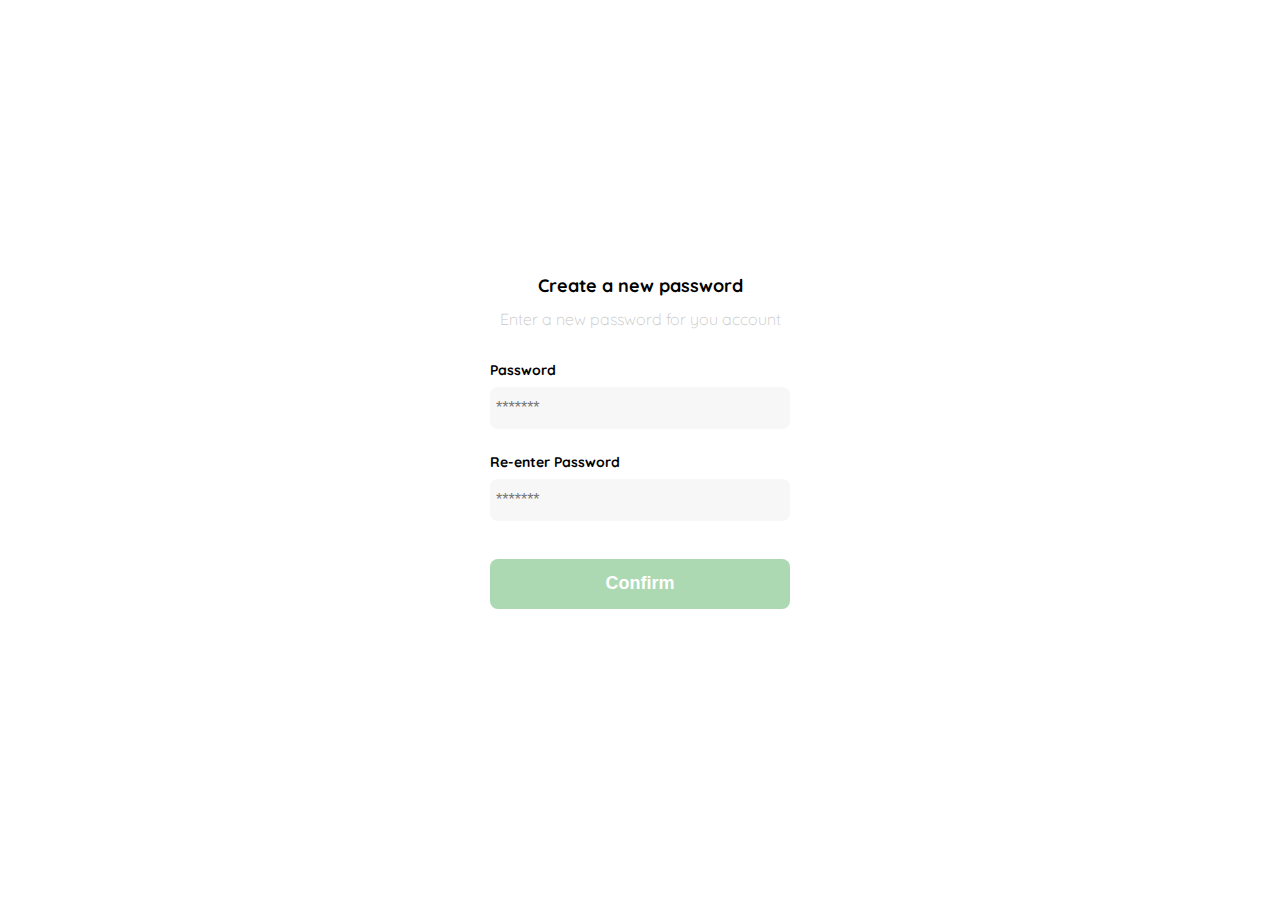
<file: clase01.html>
<!DOCTYPE html>
<html lang="en">
<head>
    <meta charset="UTF-8">
    <meta http-equiv="X-UA-Compatible" content="IE=edge">
    <meta name="viewport" content="width=device-width, initial-scale=1.0">
    <link rel="preconnect" href="https://fonts.googleapis.com">
    <link rel="preconnect" href="https://fonts.gstatic.com" crossorigin>
    <link href="https://fonts.googleapis.com/css2?family=Quicksand:wght@300;500;700&display=swap" rel="stylesheet">
    <title>Create new Password</title>
    <style>
        :root {
            --white: #ffffff;
            --black: #000000;
            --very-light-pink: #c7c7c7;
            --text-input-field: #f7f7f7;
            --hospital-green: #ACD9B2;
            --sm: 14px;
            --md: 16px;
            --lg: 18px;
    }

        body{
            margin: 0;
            font-family: 'Quicksand', sans-serif;
        }

        .login {
            width: 100%;
            height: 100vh;
            display: grid;
            place-items: center;
        }

        .form-container {
            display: grid;
            grid-template-rows: auto 1fr auto;
            width: 300px;
        }

        .logo {
            width: 150px;
            margin-bottom: 50px;
            justify-self: center;
            display: none;
        }

        .title {
            font-size: var(--lg);
            margin-bottom: 12px;
            text-align: center;
        }

        .subtitle {
            color: var(--very-light-pink);
            font-size: var(--md);
            font-weight: 300;
            margin-top: 0;
            margin-bottom: 32px;
            text-align: center;
        }

        .form {
            display: flex;
            flex-direction: column;
        }

        .label {
            font-size: var(--sm);
            font-weight: bold;
            margin-bottom: 8px;
        }

        .input {
            background-color: var(--text-input-field);
            border: none;
            border-radius: 8px;
            height: 30px;
            font-size: var(--md);
            padding: 6px;
            margin-bottom: 24px;
        }

        .primary-button {
            background-color: var(--hospital-green);
            border-radius: 8px;
            border: none;
            width: 100%;
            height: 50px;
            color: var(--white);
            font-size: var(--lg);
            font-weight: bold;
            cursor: pointer;
        }

        .login-button {
            margin-top: 14px;
            margin-bottom: 30px;
        }

        @media (max-width: 640px) {
            
            .logo {
                display: block;
            }

        }

    </style>
</head>
<body>
    <div class="login">
        <div class="form-container">
            <img src="logos/logo_yard_sale.svg" alt="logo" class="logo">
            <h1 class="title">Create a new password</h1>
            <p class="subtitle">Enter a new password for you account</p>
            <form action="/" class="form">
                <label for="password" class="label">Password</label>
                <input type="password" id="password" placeholder="*******" class="input input-password">

                <label for="new-password" class="label">Re-enter Password</label>
                <input type="password" id="new-password" placeholder="*******" class="input input-password">

                <input type="submit" value="Confirm" class="primary-button login-button">
            </form>
        </div>
    </div>
</body>
</html>
</file>
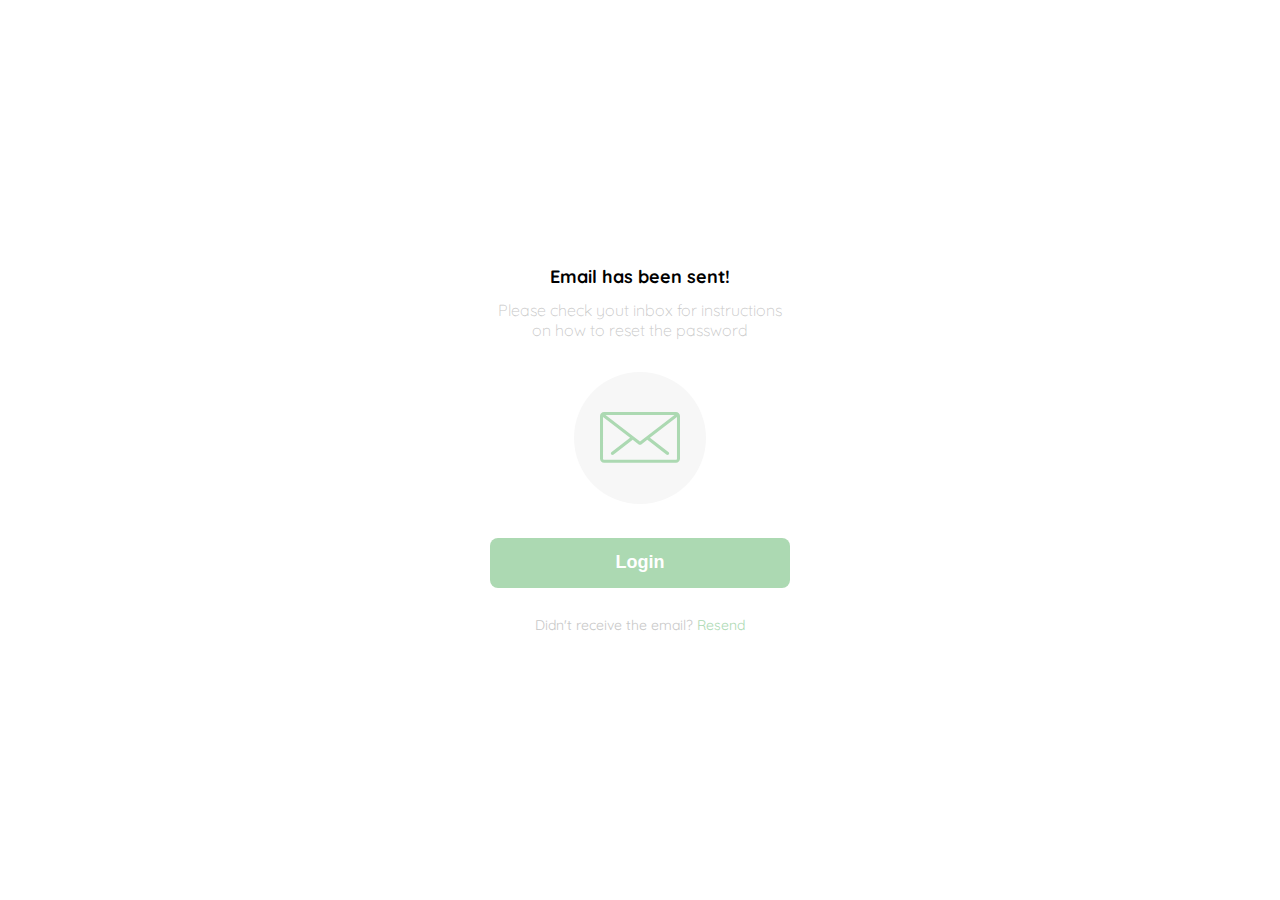
<file: clase02.html>
<!DOCTYPE html>
<html lang="en">
<head>
    <meta charset="UTF-8">
    <meta http-equiv="X-UA-Compatible" content="IE=edge">
    <meta name="viewport" content="width=device-width, initial-scale=1.0">
    <link rel="preconnect" href="https://fonts.googleapis.com">
    <link rel="preconnect" href="https://fonts.gstatic.com" crossorigin>
    <link href="https://fonts.googleapis.com/css2?family=Quicksand:wght@300;500;700&display=swap" rel="stylesheet">
    <title>Email has been sent</title>
    <style>
        :root {
            --white: #ffffff;
            --black: #000000;
            --very-light-pink: #c7c7c7;
            --text-input-field: #f7f7f7;
            --hospital-green: #ACD9B2;
            --sm: 14px;
            --md: 16px;
            --lg: 18px;
    }

        body{
            margin: 0;
            font-family: 'Quicksand', sans-serif;
        }

        .login {
            width: 100%;
            height: 100vh;
            display: grid;
            place-items: center;
        }

        .form-container {
            display: grid;
            grid-template-rows: auto 1fr auto;
            width: 300px;
            justify-items: center;
        }

        .logo {
            width: 150px;
            margin-bottom: 50px;
            justify-self: center;
            display: none;
        }

        .title {
            font-size: var(--lg);
            margin-bottom: 12px;
            text-align: center;
        }

        .subtitle {
            color: var(--very-light-pink);
            font-size: var(--md);
            font-weight: 300;
            margin-top: 0;
            margin-bottom: 32px;
            text-align: center;
        }

        .email-image {
            width: 132px;
            height: 132px;
            border-radius: 50%;
            background-color: var(--text-input-field);
            display: flex;
            justify-content: center;
            align-items: center;
            margin-bottom: 20px;
        }

        .email-image img{
            width: 80px;
        }

        .resend {
            font-size: var(--sm);
        }

        .resend span {
            color: var(--very-light-pink);
        }

        .resend a {
            color: var(--hospital-green);
            text-decoration: none;
        }

        .primary-button {
            background-color: var(--hospital-green);
            border-radius: 8px;
            border: none;
            width: 100%;
            height: 50px;
            color: var(--white);
            font-size: var(--lg);
            font-weight: bold;
            cursor: pointer;
        }

        .login-button {
            margin-top: 14px;
            margin-bottom: 14px;
        }

        @media (max-width: 640px) {
            
            .logo {
                display: block;
            }

        }

    </style>
</head>
<body>
    <div class="login">
        <div class="form-container">
            <img src="logos/logo_yard_sale.svg" alt="logo" class="logo">
            <h1 class="title">Email has been sent!</h1>
            <p class="subtitle">Please check yout inbox for instructions 
            on how to reset the password</p>
            
            <div class="email-image">
                <img src="icons/email.svg" alt="">
            </div>

            <button class="primary-button login-button">Login</button>
            
            <p class="resend">
                <span>Didn't receive the email?</span>
                <a href="/">Resend</a>
            </p>

        </div>
    </div>
</body>
</html>
</file>
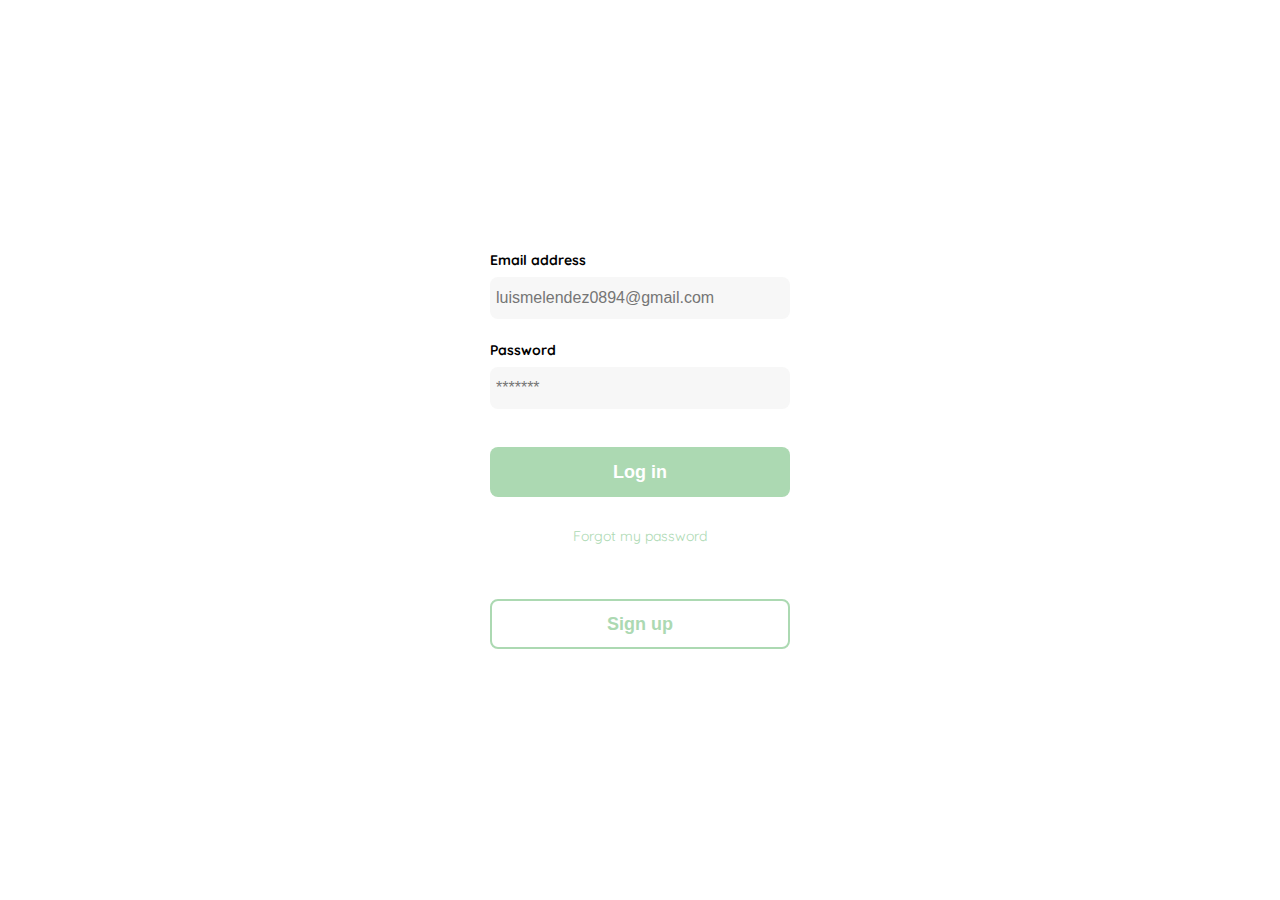
<file: clase03.html>
<!DOCTYPE html>
<html lang="en">
<head>
    <meta charset="UTF-8">
    <meta http-equiv="X-UA-Compatible" content="IE=edge">
    <meta name="viewport" content="width=device-width, initial-scale=1.0">
    <link rel="preconnect" href="https://fonts.googleapis.com">
    <link rel="preconnect" href="https://fonts.gstatic.com" crossorigin>
    <link href="https://fonts.googleapis.com/css2?family=Quicksand:wght@300;500;700&display=swap" rel="stylesheet">
    <title>Log in</title>
    <style>
        :root {
            --white: #ffffff;
            --black: #000000;
            --very-light-pink: #c7c7c7;
            --text-input-field: #f7f7f7;
            --hospital-green: #ACD9B2;
            --sm: 14px;
            --md: 16px;
            --lg: 18px;
    }

        body{
            margin: 0;
            font-family: 'Quicksand', sans-serif;
        }

        .login {
            width: 100%;
            height: 100vh;
            display: grid;
            place-items: center;
        }

        .form-container {
            display: grid;
            grid-template-rows: auto 1fr auto;
            width: 300px;
        }

        .logo {
            width: 150px;
            margin-bottom: 50px;
            justify-self: center;
            display: none;
        }

        .form {
            display: flex;
            flex-direction: column;
        }

        .form a {
            color: var(--hospital-green);
            font-size: var(--sm);
            text-decoration: none;
            text-align: center;
            margin-bottom: 54px;
        }

        .label {
            font-size: var(--sm);
            font-weight: bold;
            margin-bottom: 8px;
        }

        .input {
            background-color: var(--text-input-field);
            border: none;
            border-radius: 8px;
            height: 30px;
            font-size: var(--md);
            padding: 6px;
            margin-bottom: 24px;
        }

        .input-email {
            margin-bottom: 22px;
        }

        .primary-button {
            background-color: var(--hospital-green);
            border-radius: 8px;
            border: none;
            width: 100%;
            height: 50px;
            color: var(--white);
            font-size: var(--lg);
            font-weight: bold;
            cursor: pointer;
        }

        .secondary-button {
            background-color: var(--white);
            border-radius: 8px;
            border: 2px solid var(--hospital-green);
            width: 100%;
            height: 50px;
            color: var(--hospital-green);
            font-size: var(--lg);
            font-weight: bold;
            cursor: pointer;
        }

        .login-button {
            margin-top: 14px;
            margin-bottom: 30px;
        }

        @media (max-width: 640px) {
            
            .logo {
                display: block;
            }

            .secondary-button {
                position: absolute;
                bottom: 0px;
                margin-bottom: 20px;
                width: inherit;
            }

        }

    </style>
</head>
<body>
    <div class="login">
        <div class="form-container">
            <img src="logos/logo_yard_sale.svg" alt="logo" class="logo">
            <form action="/" class="form">
                <label for="email" class="label">Email address</label>
                <input type="text" id="email" placeholder="luismelendez0894@gmail.com" class="input input-email">

                <label for="new-password" class="label">Password</label>
                <input type="password" id="new-password" placeholder="*******" class="input input-password">

                <input type="submit" value="Log in" class="primary-button login-button">

                <a href="/">Forgot my password</a>
            </form>

            <button  class="secondary-button signup-button">Sign up</button>
        </div>
    </div>
</body>
</html>
</file>
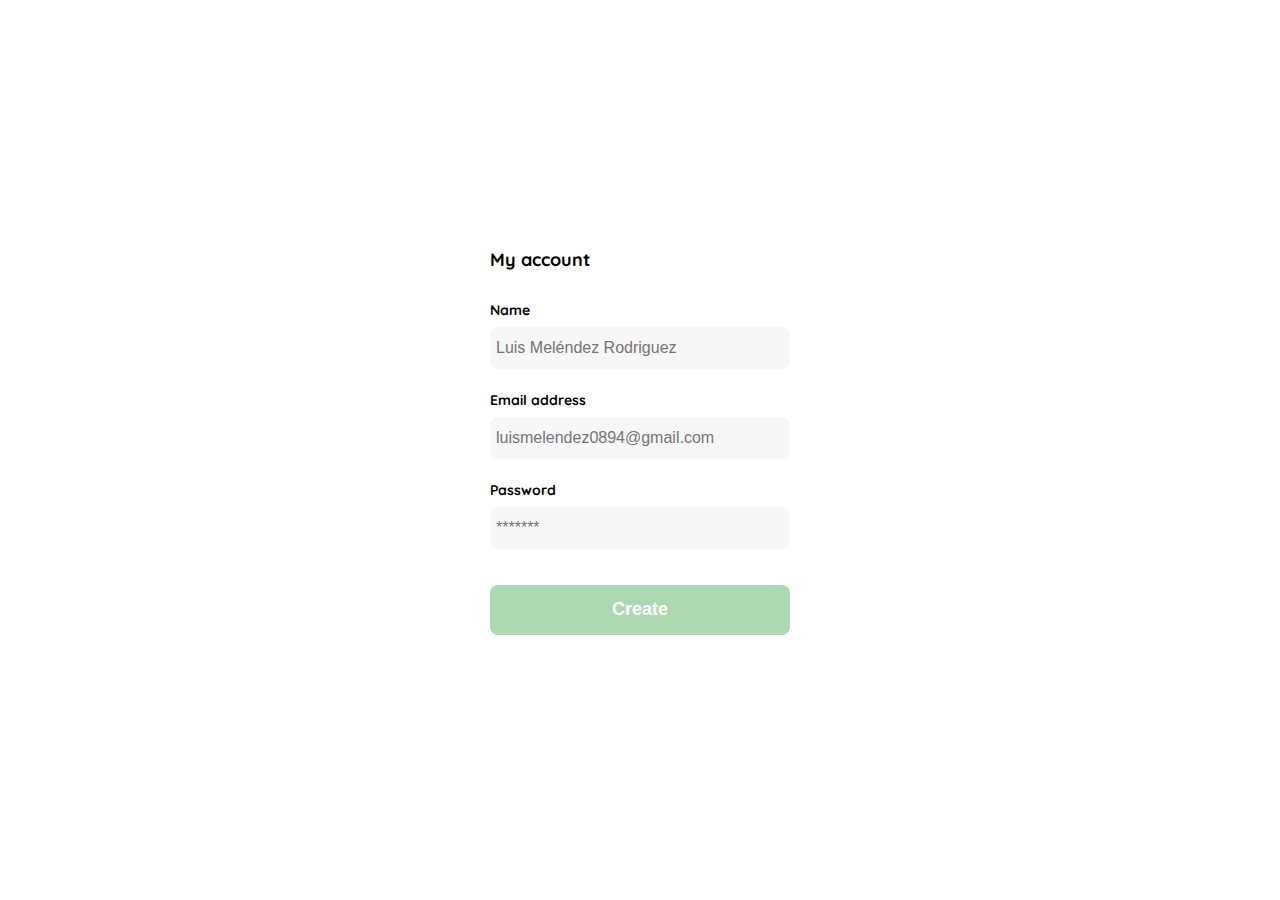
<file: clase04.html>
<!DOCTYPE html>
<html lang="en">
<head>
    <meta charset="UTF-8">
    <meta http-equiv="X-UA-Compatible" content="IE=edge">
    <meta name="viewport" content="width=device-width, initial-scale=1.0">
    <link rel="preconnect" href="https://fonts.googleapis.com">
    <link rel="preconnect" href="https://fonts.gstatic.com" crossorigin>
    <link href="https://fonts.googleapis.com/css2?family=Quicksand:wght@300;500;700&display=swap" rel="stylesheet">
    <title>My account</title>
    <style>
        :root {
            --white: #ffffff;
            --black: #000000;
            --very-light-pink: #c7c7c7;
            --text-input-field: #f7f7f7;
            --hospital-green: #ACD9B2;
            --sm: 14px;
            --md: 16px;
            --lg: 18px;
    }

        body{
            margin: 0;
            font-family: 'Quicksand', sans-serif;
        }

        .login {
            width: 100%;
            height: 100vh;
            display: grid;
            place-items: center;
        }

        .form-container {
            display: grid;
            grid-template-rows: auto 1fr auto;
            width: 300px;
        }

        .title {
            font-size: var(--lg);
            text-align: start;
            margin-bottom: 30px;
        }

        .form {
            display: flex;
            flex-direction: column;
        }

        .form div {
            display: flex;
            flex-direction: column;
        }

        .label {
            font-size: var(--sm);
            font-weight: bold;
            margin-bottom: 8px;
        }

        .input {
            background-color: var(--text-input-field);
            border: none;
            border-radius: 8px;
            height: 30px;
            font-size: var(--md);
            padding: 6px;
            margin-bottom: 24px;
        }

        .input-name, .input-email, .input-password {
            margin-bottom: 22px;
        }

        .primary-button {
            background-color: var(--hospital-green);
            border-radius: 8px;
            border: none;
            width: 100%;
            height: 50px;
            color: var(--white);
            font-size: var(--lg);
            font-weight: bold;
            cursor: pointer;
        }

        .login-button {
            margin-top: 14px;
            margin-bottom: 30px;
        }

        @media (max-width: 640px) {

            .form-container {
                height: 100%;
            }

            .form {
                height: 100%;
                justify-content: space-between;
            }
            
            .title {
                margin-top: 40px;
            }

        }

    </style>
</head>
<body>
    <div class="login">
        <div class="form-container">
            <h1 class="title">My account</h1>
            <form action="/" class="form">
                <div>
                    <label for="name" class="label">Name</label>
                    <input type="text" id="name" placeholder="Luis Meléndez Rodriguez" class="input input-name">

                    <label for="email" class="label">Email address</label>
                    <input type="text" id="email" placeholder="luismelendez0894@gmail.com" class="input input-email">

                    <label for="new-password" class="label">Password</label>
                    <input type="password" id="new-password" placeholder="*******" class="input input-password">
                </div>

                <div>
                    <input type="submit" value="Create" class="primary-button login-button">
                </div>  
            </form>
        </div>
    </div>
</body>
</html>
</file>
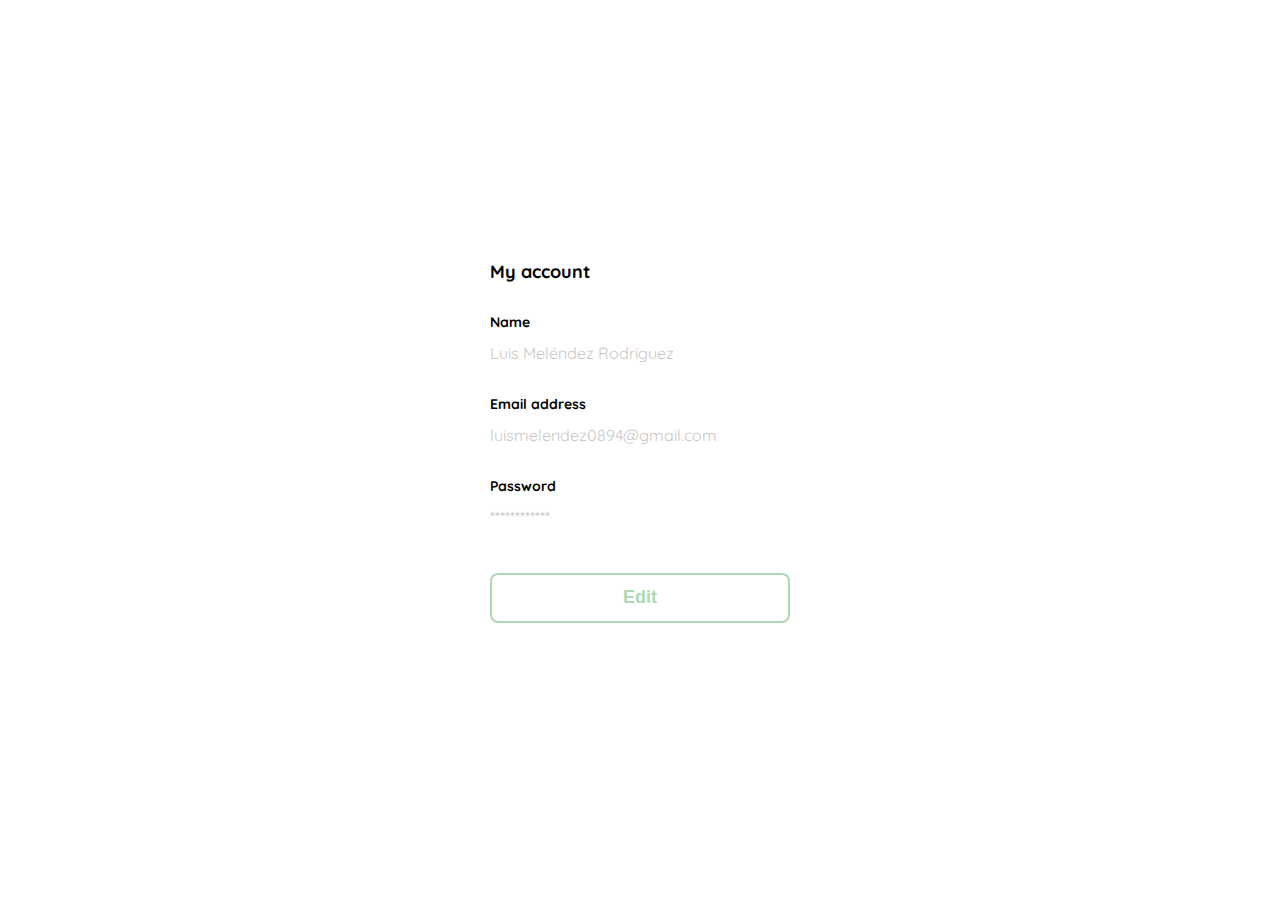
<file: clase05.html>
<!DOCTYPE html>
<html lang="en">
<head>
    <meta charset="UTF-8">
    <meta http-equiv="X-UA-Compatible" content="IE=edge">
    <meta name="viewport" content="width=device-width, initial-scale=1.0">
    <link rel="preconnect" href="https://fonts.googleapis.com">
    <link rel="preconnect" href="https://fonts.gstatic.com" crossorigin>
    <link href="https://fonts.googleapis.com/css2?family=Quicksand:wght@300;500;700&display=swap" rel="stylesheet">
    <title>My account</title>
    <style>
        :root {
            --white: #ffffff;
            --black: #000000;
            --very-light-pink: #c7c7c7;
            --text-input-field: #f7f7f7;
            --hospital-green: #ACD9B2;
            --sm: 14px;
            --md: 16px;
            --lg: 18px;
    }

        body{
            margin: 0;
            font-family: 'Quicksand', sans-serif;
        }

        .login {
            width: 100%;
            height: 100vh;
            display: grid;
            place-items: center;
        }

        .form-container {
            display: grid;
            grid-template-rows: auto 1fr auto;
            width: 300px;
        }

        .title {
            font-size: var(--lg);
            text-align: start;
            margin-bottom: 30px;
        }

        .form {
            display: flex;
            flex-direction: column;
        }

        .form div {
            display: flex;
            flex-direction: column;
        }

        .label {
            font-size: var(--sm);
            font-weight: bold;
            margin-bottom: 4px;
        }

        .value {
            color: var(--very-light-pink);
            font-size: var(--md);
            margin: 8px 0 32px 0;
        }

        .secondary-button {
            background-color: var(--white);
            border-radius: 8px;
            border: 2px solid var(--hospital-green);
            width: 100%;
            height: 50px;
            color: var(--hospital-green);
            font-size: var(--lg);
            font-weight: bold;
            cursor: pointer;
        }

        .login-button {
            margin-top: 14px;
            margin-bottom: 30px;
        }

        @media (max-width: 640px) {

            .form-container {
                height: 100%;
            }

            .form {
                height: 100%;
                justify-content: space-between;
            }
            
            .title {
                margin-top: 40px;
            }

        }

    </style>
</head>
<body>
    <div class="login">
        <div class="form-container">
            <h1 class="title">My account</h1>
            <form action="/" class="form">
                <div>
                    <label for="name" class="label">Name</label>
                    <p class="value">Luis Meléndez Rodriguez</p>

                    <label for="email" class="label">Email address</label>
                    <p class="value">luismelendez0894@gmail.com</p>

                    <label for="new-password" class="label">Password</label>
                    <p class="value">************</p>
                </div>

                <div>
                    <input type="submit" value="Edit" class="secondary-button login-button">
                </div>  
            </form>
        </div>
    </div>
</body>
</html>
</file>
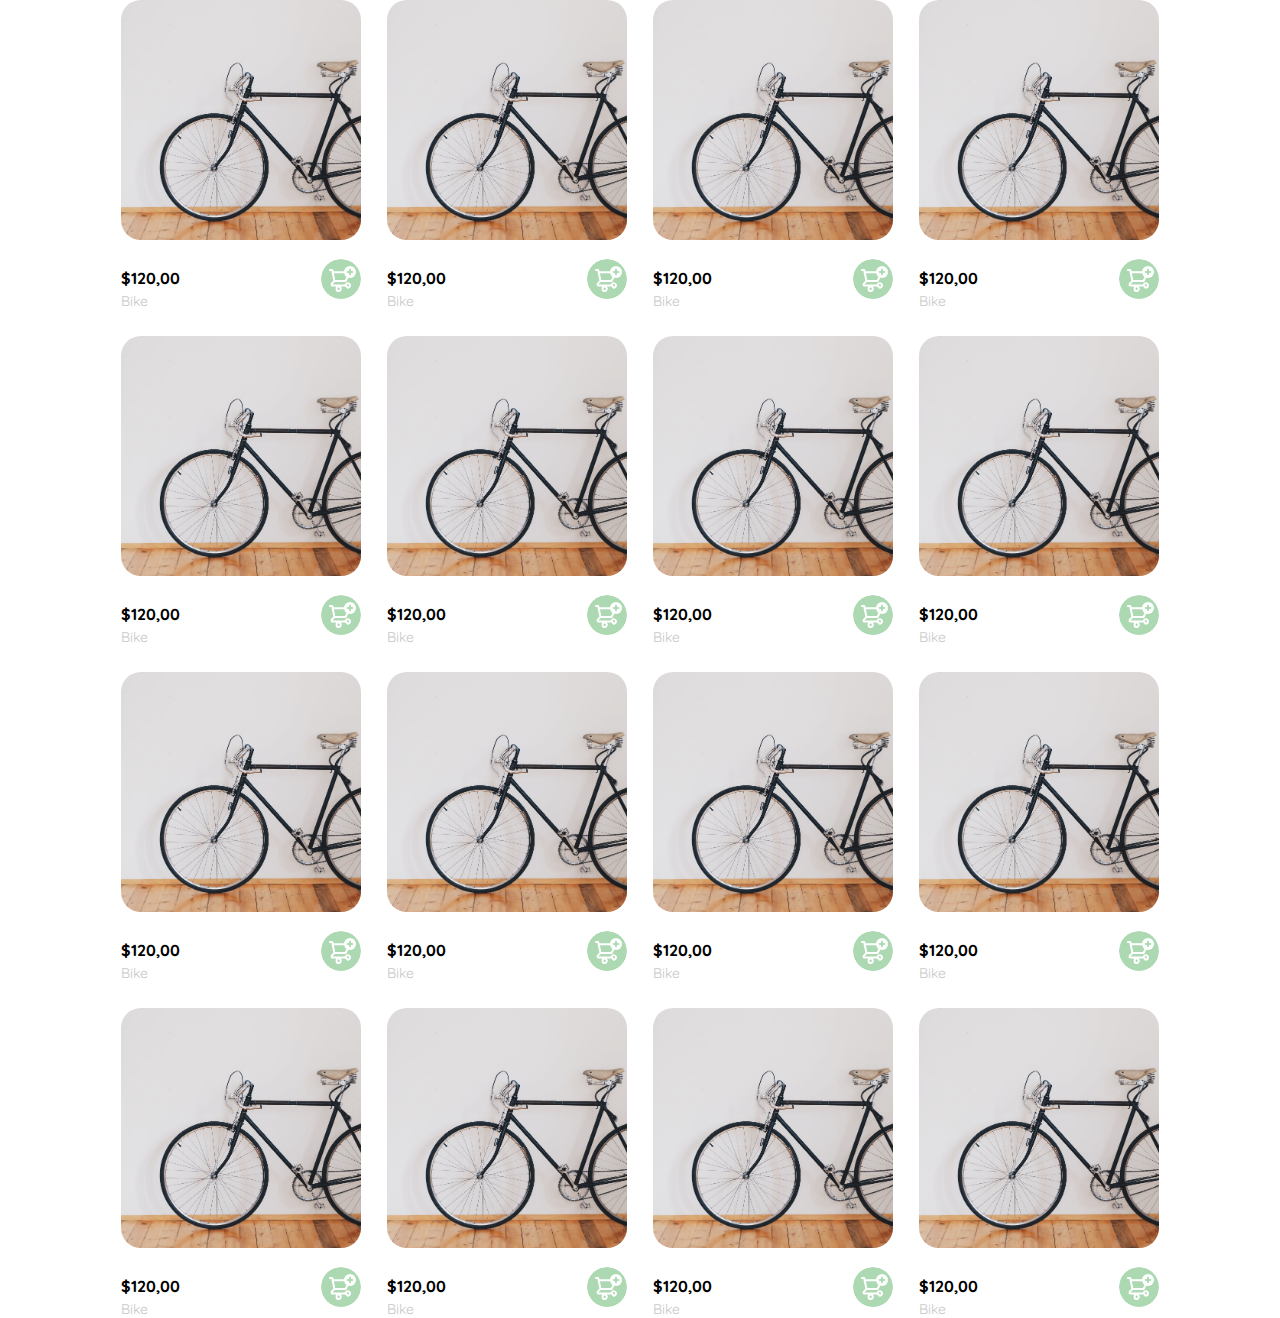
<file: clase06.html>
<!DOCTYPE html>
<html lang="en">
<head>
    <meta charset="UTF-8">
    <meta http-equiv="X-UA-Compatible" content="IE=edge">
    <meta name="viewport" content="width=device-width, initial-scale=1.0">
    <link rel="preconnect" href="https://fonts.googleapis.com">
    <link rel="preconnect" href="https://fonts.gstatic.com" crossorigin>
    <link href="https://fonts.googleapis.com/css2?family=Quicksand:wght@300;500;700&display=swap" rel="stylesheet">
    <title>Home</title>
    <style>
        :root {
            --white: #ffffff;
            --black: #000000;
            --very-light-pink: #c7c7c7;
            --text-input-field: #f7f7f7;
            --hospital-green: #ACD9B2;
            --sm: 14px;
            --md: 16px;
            --lg: 18px;
    }

        body{
            margin: 0;
            font-family: 'Quicksand', sans-serif;
        }

        .cards-container {
            display: grid;
            grid-template-columns: repeat(auto-fill, 240px);
            gap: 26px;
            place-content: center;
        }

        .product-card {
            width: 240px;
        }

        .product-card img {
            width: 240px;
            height: 240px;
            border-radius: 20px;
            object-fit: cover;
        }

        .product-info {
            display: flex;
            justify-content: space-between;
            align-items: center;
            margin-top: 8px;
        }

        .product-info figure {
            margin: 0;
        }

        .product-info figure img{
            width: 40px;
            height: 40px;
        }

        .product-info div p:nth-child(1) {
            font-weight: bold;
            font-size: var(--md);
            margin-top: 0spx;
            margin-bottom: 4px;
        }

        .product-info div p:nth-child(2) {
            font-size: var(--sm);
            margin-top: 0;
            margin-bottom: 0;
            color: var(--very-light-pink);
        }

    @media (max-width: 640px) {

        .cards-container {
            display: grid;
            grid-template-columns: repeat(auto-fill, 140px);
            gap: 26px;
        } 

        .product-card {
            width: 140px;
        }

        .product-card img {
            width: 140px;
            height: 140px;
        }

    }
    </style>
</head>
<body>
    
    <section class="main-container">
        <div class="cards-container">

            <div class="product-card">
                <img src="images/bicicleta.jpeg" alt="">
                <div class="product-info"> 
                    <div>
                        <p>$120,00</p>
                        <p>Bike</p>
                    </div>

                        <figure>
                            <img src="icons/bt_add_to_cart.svg" alt="">
                        </figure>
                </div>
            </div>

            <div class="product-card">
                <img src="images/bicicleta.jpeg" alt="">
                <div class="product-info"> 
                    <div>
                        <p>$120,00</p>
                        <p>Bike</p>
                    </div>

                        <figure>
                            <img src="icons/bt_add_to_cart.svg" alt="">
                        </figure>
                </div>
            </div>

            <div class="product-card">
                <img src="images/bicicleta.jpeg" alt="">
                <div class="product-info"> 
                    <div>
                        <p>$120,00</p>
                        <p>Bike</p>
                    </div>

                        <figure>
                            <img src="icons/bt_add_to_cart.svg" alt="">
                        </figure>
                </div>
            </div>

            <div class="product-card">
                <img src="images/bicicleta.jpeg" alt="">
                <div class="product-info"> 
                    <div>
                        <p>$120,00</p>
                        <p>Bike</p>
                    </div>

                        <figure>
                            <img src="icons/bt_add_to_cart.svg" alt="">
                        </figure>
                </div>
            </div>

            <div class="product-card">
                <img src="images/bicicleta.jpeg" alt="">
                <div class="product-info"> 
                    <div>
                        <p>$120,00</p>
                        <p>Bike</p>
                    </div>

                        <figure>
                            <img src="icons/bt_add_to_cart.svg" alt="">
                        </figure>
                </div>
            </div>

            <div class="product-card">
                <img src="images/bicicleta.jpeg" alt="">
                <div class="product-info"> 
                    <div>
                        <p>$120,00</p>
                        <p>Bike</p>
                    </div>

                        <figure>
                            <img src="icons/bt_add_to_cart.svg" alt="">
                        </figure>
                </div>
            </div>

            <div class="product-card">
                <img src="images/bicicleta.jpeg" alt="">
                <div class="product-info"> 
                    <div>
                        <p>$120,00</p>
                        <p>Bike</p>
                    </div>

                        <figure>
                            <img src="icons/bt_add_to_cart.svg" alt="">
                        </figure>
                </div>
            </div>

            <div class="product-card">
                <img src="images/bicicleta.jpeg" alt="">
                <div class="product-info"> 
                    <div>
                        <p>$120,00</p>
                        <p>Bike</p>
                    </div>

                        <figure>
                            <img src="icons/bt_add_to_cart.svg" alt="">
                        </figure>
                </div>
            </div>

            <div class="product-card">
                <img src="images/bicicleta.jpeg" alt="">
                <div class="product-info"> 
                    <div>
                        <p>$120,00</p>
                        <p>Bike</p>
                    </div>

                        <figure>
                            <img src="icons/bt_add_to_cart.svg" alt="">
                        </figure>
                </div>
            </div>

            <div class="product-card">
                <img src="images/bicicleta.jpeg" alt="">
                <div class="product-info"> 
                    <div>
                        <p>$120,00</p>
                        <p>Bike</p>
                    </div>

                        <figure>
                            <img src="icons/bt_add_to_cart.svg" alt="">
                        </figure>
                </div>
            </div>

            <div class="product-card">
                <img src="images/bicicleta.jpeg" alt="">
                <div class="product-info"> 
                    <div>
                        <p>$120,00</p>
                        <p>Bike</p>
                    </div>

                        <figure>
                            <img src="icons/bt_add_to_cart.svg" alt="">
                        </figure>
                </div>
            </div>

            <div class="product-card">
                <img src="images/bicicleta.jpeg" alt="">
                <div class="product-info"> 
                    <div>
                        <p>$120,00</p>
                        <p>Bike</p>
                    </div>

                        <figure>
                            <img src="icons/bt_add_to_cart.svg" alt="">
                        </figure>
                </div>
            </div>

            <div class="product-card">
                <img src="images/bicicleta.jpeg" alt="">
                <div class="product-info"> 
                    <div>
                        <p>$120,00</p>
                        <p>Bike</p>
                    </div>

                        <figure>
                            <img src="icons/bt_add_to_cart.svg" alt="">
                        </figure>
                </div>
            </div>

            <div class="product-card">
                <img src="images/bicicleta.jpeg" alt="">
                <div class="product-info"> 
                    <div>
                        <p>$120,00</p>
                        <p>Bike</p>
                    </div>

                        <figure>
                            <img src="icons/bt_add_to_cart.svg" alt="">
                        </figure>
                </div>
            </div>

            <div class="product-card">
                <img src="images/bicicleta.jpeg" alt="">
                <div class="product-info"> 
                    <div>
                        <p>$120,00</p>
                        <p>Bike</p>
                    </div>

                        <figure>
                            <img src="icons/bt_add_to_cart.svg" alt="">
                        </figure>
                </div>
            </div>

            <div class="product-card">
                <img src="images/bicicleta.jpeg" alt="">
                <div class="product-info"> 
                    <div>
                        <p>$120,00</p>
                        <p>Bike</p>
                    </div>

                        <figure>
                            <img src="icons/bt_add_to_cart.svg" alt="">
                        </figure>
                </div>
            </div>

        </div>
    </section>

</body>
</html>
</file>
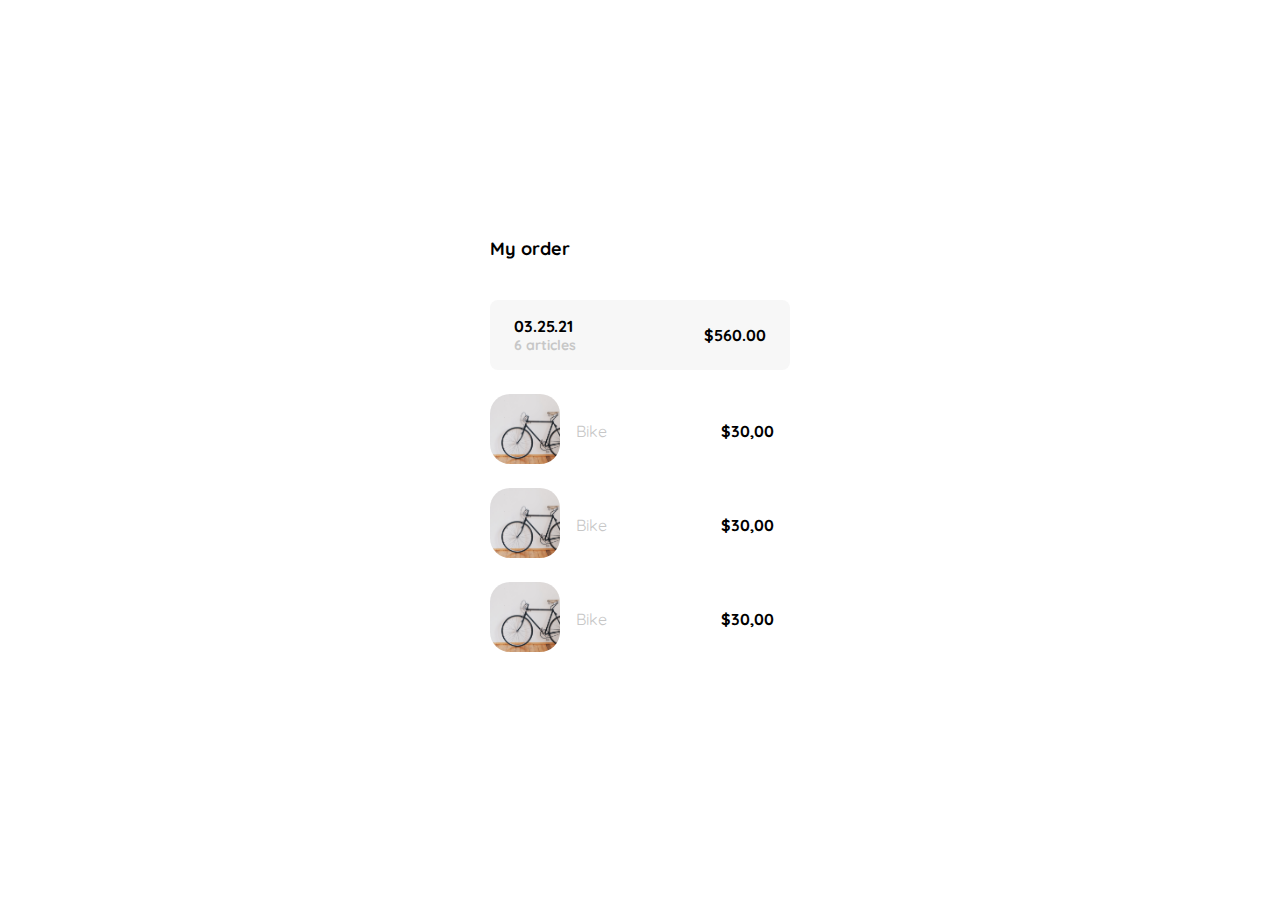
<file: clase09.html>
<!DOCTYPE html>
<html lang="en">
<head>
    <meta charset="UTF-8">
    <meta http-equiv="X-UA-Compatible" content="IE=edge">
    <meta name="viewport" content="width=device-width, initial-scale=1.0">
    <link rel="preconnect" href="https://fonts.googleapis.com">
    <link rel="preconnect" href="https://fonts.gstatic.com" crossorigin>
    <link href="https://fonts.googleapis.com/css2?family=Quicksand:wght@300;500;700&display=swap" rel="stylesheet">
    <title>My order</title>
    <style>
        :root {
            --white: #ffffff;
            --black: #000000;
            --very-light-pink: #c7c7c7;
            --text-input-field: #f7f7f7;
            --hospital-green: #ACD9B2;
            --sm: 14px;
            --md: 16px;
            --lg: 18px;
         }

        body{
            margin: 0;
            font-family: 'Quicksand', sans-serif;
        }


        .my-order {
            width: 100%;
            height: 100vh;
            display: grid;
            place-items: center;
        }

        .title {
            font-size: var(--lg);
            margin-bottom: 40px;
        }

        .my-order-container {
            display: grid;
            grid-template-rows: auto 1fr auto;
            width: 300px;
        }

        .my-order-content {
            display: flex;
            flex-direction: column;
        }

        .order {
            display: grid;
            grid-template-columns: auto 1fr;
            background: var(--text-input-field);
            gap: 16px;
            align-items: center;
            border-radius: 8px;
            margin-bottom: 24px;
            padding: 0 24px;
        }

        .order p:nth-child(1) {
            display: flex;
            flex-direction: column;
            font-weight: bold;
        }

        .order p span:nth-child(1) {
            font-size: var(--md);
        }

        .order p span:nth-child(2) {
            font-size: var(--sm);
            color: var(--very-light-pink);
        }

        .order p:nth-child(2) {
            display: flex;
            justify-content: end;
            font-weight: bold;
        }

        .shopping-cart {
            display: grid;
            grid-template-columns: auto 1fr auto auto;
            gap: 16px;
            margin-bottom: 20px;
            align-items: center;
        }

        .shopping-cart figure{
           margin: 0;
        }

        .shopping-cart figure img{
            width: 70px;
            height: 70px;
            border-radius: 20px;
            object-fit: cover;
        }

        .shopping-cart p:nth-child(2){
            color: var(--very-light-pink);
        }

        .shopping-cart p:nth-child(3){
            font-size: var(--md);
            font-weight: bold;
        }

    </style>
</head>
<body>
    
    <div class="my-order">

        <div class="my-order-container">
            <h1 class="title">My order</h1>
            <div class="my-order-content">
                <div class="order">
                    <p>
                        <span>03.25.21</span>
                        <span>6 articles</span>
                    </p>
                    <p>$560.00</p> 
                </div>
            </div>

            <div class="shopping-cart">
                <figure>
                    <img src="images/bicicleta.jpeg" alt="bike">
                </figure>
                <p>Bike</p>
                <p>$30,00</p>
            </div>

            <div class="shopping-cart">
                <figure>
                    <img src="images/bicicleta.jpeg" alt="bike">
                </figure>
                <p>Bike</p>
                <p>$30,00</p>
            </div>

            <div class="shopping-cart">
                <figure>
                    <img src="images/bicicleta.jpeg" alt="bike">
                </figure>
                <p>Bike</p>
                <p>$30,00</p>
            </div>
        </div>

    </div>

</body>
</html>
</file>
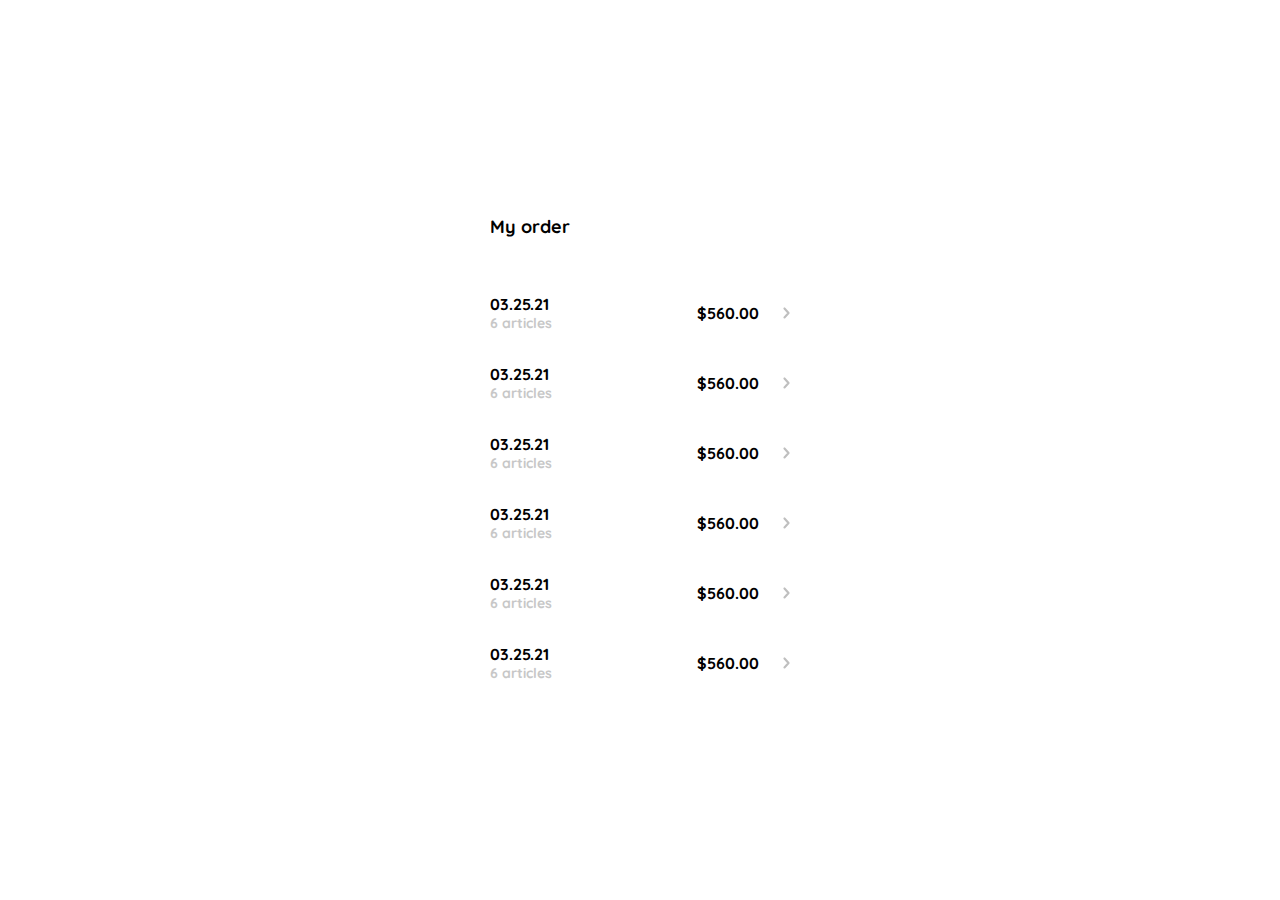
<file: clase10.html>
<!DOCTYPE html>
<html lang="en">
<head>
    <meta charset="UTF-8">
    <meta http-equiv="X-UA-Compatible" content="IE=edge">
    <meta name="viewport" content="width=device-width, initial-scale=1.0">
    <link rel="preconnect" href="https://fonts.googleapis.com">
    <link rel="preconnect" href="https://fonts.gstatic.com" crossorigin>
    <link href="https://fonts.googleapis.com/css2?family=Quicksand:wght@300;500;700&display=swap" rel="stylesheet">
    <title>My order</title>
    <style>
        :root {
            --white: #ffffff;
            --black: #000000;
            --very-light-pink: #c7c7c7;
            --text-input-field: #f7f7f7;
            --hospital-green: #ACD9B2;
            --sm: 14px;
            --md: 16px;
            --lg: 18px;
         }

        body{
            margin: 0;
            font-family: 'Quicksand', sans-serif;
        }


        .my-order {
            width: 100%;
            height: 100vh;
            display: grid;
            place-items: center;
        }

        .title {
            font-size: var(--lg);
            margin-bottom: 40px;
        }

        .my-order-container {
            display: grid;
            grid-template-rows: auto 1fr auto;
            width: 300px;
        }

        .my-order-content {
            display: flex;
            flex-direction: column;
        }

        .order {
            display: grid;
            grid-template-columns: auto 1fr auto;
            gap: 16px;
            align-items: center;
            border-radius: 8px;
        }

        .arrow {
            margin: 0 0 0 8px;
        }

        .order p:nth-child(1) {
            display: flex;
            flex-direction: column;
            font-weight: bold;
        }

        .order p span:nth-child(1) {
            font-size: var(--md);
        }

        .order p span:nth-child(2) {
            font-size: var(--sm);
            color: var(--very-light-pink);
        }

        .order p:nth-child(2) {
            display: flex;
            justify-content: end;
            font-weight: bold;
        }

        @media (max-width: 640px) {

            .title {
            display: none;
        }

        }
        

    </style>
</head>
<body>
    
    <div class="my-order">

        <div class="my-order-container">
            <h1 class="title">My order</h1>
            <div class="my-order-content">
                <div class="order">
                    <p>
                        <span>03.25.21</span>
                        <span>6 articles</span>
                    </p>
                    <p>$560.00</p> 
                    <img src="icons/flechita.svg" alt="arrow" class="arrow">
                </div>

                <div class="order">
                    <p>
                        <span>03.25.21</span>
                        <span>6 articles</span>
                    </p>
                    <p>$560.00</p> 
                    <img src="icons/flechita.svg" alt="arrow" class="arrow">
                </div>

                <div class="order">
                    <p>
                        <span>03.25.21</span>
                        <span>6 articles</span>
                    </p>
                    <p>$560.00</p> 
                    <img src="icons/flechita.svg" alt="arrow" class="arrow">
                </div>

                <div class="order">
                    <p>
                        <span>03.25.21</span>
                        <span>6 articles</span>
                    </p>
                    <p>$560.00</p> 
                    <img src="icons/flechita.svg" alt="arrow" class="arrow">
                </div>

                <div class="order">
                    <p>
                        <span>03.25.21</span>
                        <span>6 articles</span>
                    </p>
                    <p>$560.00</p> 
                    <img src="icons/flechita.svg" alt="arrow" class="arrow">
                </div>

                <div class="order">
                    <p>
                        <span>03.25.21</span>
                        <span>6 articles</span>
                    </p>
                    <p>$560.00</p> 
                    <img src="icons/flechita.svg" alt="arrow" class="arrow">
                </div>

            </div>

            
        </div>

    </div>

</body>
</html>
</file>
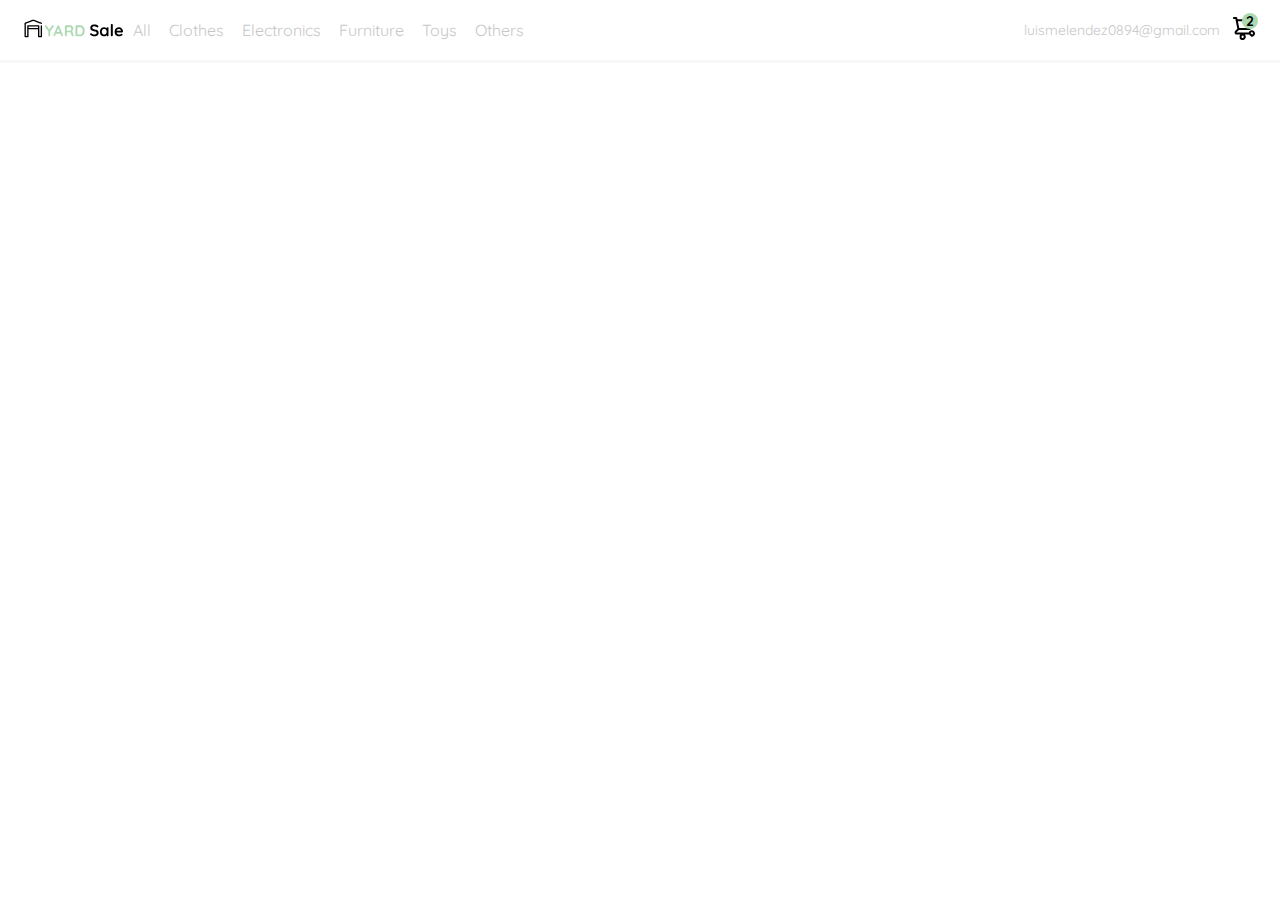
<file: clase11.html>
<!DOCTYPE html>
<html lang="en">
<head>
    <meta charset="UTF-8">
    <meta http-equiv="X-UA-Compatible" content="IE=edge">
    <meta name="viewport" content="width=device-width, initial-scale=1.0">
    <link rel="preconnect" href="https://fonts.googleapis.com">
    <link rel="preconnect" href="https://fonts.gstatic.com" crossorigin>
    <link href="https://fonts.googleapis.com/css2?family=Quicksand:wght@300;500;700&display=swap" rel="stylesheet">
    <title>Navbar</title>
    <style>
        :root {
            --white: #ffffff;
            --black: #000000;
            --very-light-pink: #c7c7c7;
            --text-input-field: #f7f7f7;
            --hospital-green: #ACD9B2;
            --sm: 14px;
            --md: 16px;
            --lg: 18px;
         }

        body{
            margin: 0;
            font-family: 'Quicksand', sans-serif;
        }

        .menu  {
            display: none;
        }

        nav {
            display: flex;
            justify-content: space-between;
            align-items: center;
            height: 60px;
            padding: 0 24px;
            border-bottom: 3px solid var(--text-input-field);
        }

        .logo {
            width: 100px;
        }

        .navbar-left {
            display: flex;
        }

        .navbar-right {
            display: flex;
            justify-content: center;
        }

        .navbar-left ul{
            margin-left: 12px;
        }

        .navbar-left ul,
        .navbar-right ul {
            list-style: none;
            padding: 0;
            margin: 0;
            display: flex;
            align-items: center;
            height: 60px;
        }

        .navbar-left ul li a,
        .navbar-right ul li a {
            text-decoration: none;
            color: var(--very-light-pink);
            border: 1px solid var(--white);
        }

        .navbar-left ul li a,
        .navbar-right ul li a {
            text-decoration: none;
            color: var(--very-light-pink);
            border: 1px solid var(--white);
            padding: 8px;
            border-radius: 8px;
        }

        .navbar-left ul li a:hover,
        .navbar-right ul li a:hover {
            color: var(--hospital-green);
            border: 1px solid var(--hospital-green);
        }

        .navbar-email {
            color: var(--very-light-pink);
            font-size: var(--sm);
            margin-right: 12px;
        }

        .navbar-shopping-cart {
            position: relative;
        }
        
        .navbar-shopping-cart div {
            width: 16px;
            height: 16px;
            background-color: var(--hospital-green);
            border-radius: 50%;
            font-size: var(--sm);
            font-weight: bold;
            position: absolute;
            top: -3px;
            right: -2px;
            display: flex;
            justify-content: center;
            align-items: center;
        }

        @media (max-width: 640px) {

            .menu {
                display: block;
                width: 25px;
                height: 25px;
            }

            .navbar-left ul{
                display: none;
            }

            .navbar-email {
                display: none;
            }
        }

    </style>
</head>
<body>
    
    <nav>
        <img src="icons/icon_menu.svg" alt="menu" class="menu">

        <div class="navbar-left">
            <img src="logos/logo_yard_sale.svg" alt="logo" class="logo">
            <ul>
                <li>
                    <a href="/">All</a>
                </li>
                <li>
                    <a href="/">Clothes</a>
                </li>
                <li>
                    <a href="/">Electronics</a>
                </li>
                <li>
                    <a href="/">Furniture</a>
                </li>
                <li>
                    <a href="/">Toys</a>
                </li>
                <li>
                    <a href="/">Others</a>
                </li>
            </ul>
        </div>

        <div class="navbar-right">
            <ul>
                <li class="navbar-email">luismelendez0894@gmail.com</li>
                <li class="navbar-shopping-cart">
                    <img src="icons/icon_shopping_cart.svg" alt="shopping cart">
                    <div>2</div>
                </li>
            </ul>
        </div>

    </nav>

</body>
</html>
</file>
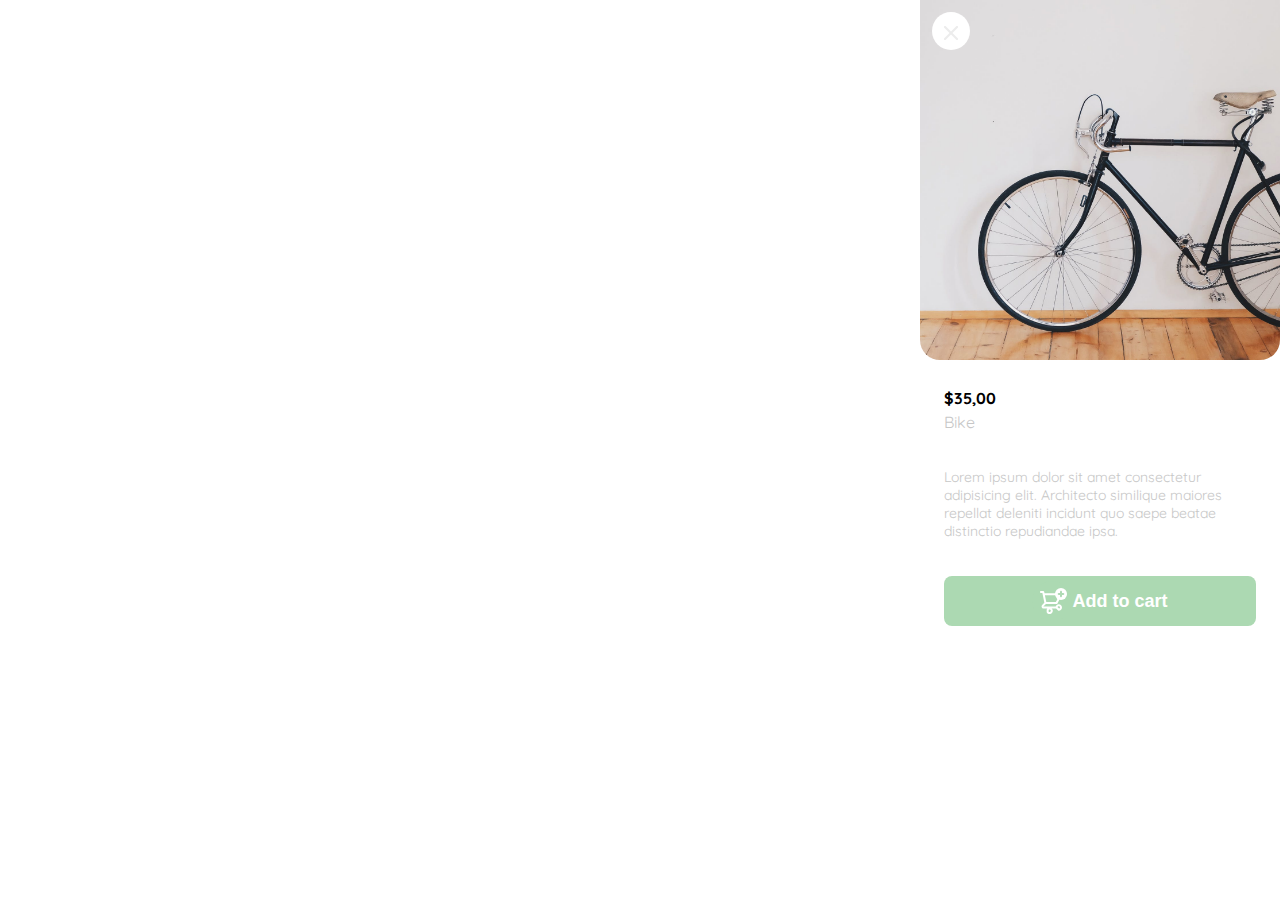
<file: clase12.html>
<!DOCTYPE html>
<html lang="en">
<head>
    <meta charset="UTF-8">
    <meta http-equiv="X-UA-Compatible" content="IE=edge">
    <meta name="viewport" content="width=device-width, initial-scale=1.0">
    <link rel="preconnect" href="https://fonts.googleapis.com">
    <link rel="preconnect" href="https://fonts.gstatic.com" crossorigin>
    <link href="https://fonts.googleapis.com/css2?family=Quicksand:wght@300;500;700&display=swap" rel="stylesheet">
    <title>Navbar</title>
    <style>
        :root {
            --white: #ffffff;
            --black: #000000;
            --very-light-pink: #c7c7c7;
            --text-input-field: #f7f7f7;
            --hospital-green: #ACD9B2;
            --sm: 14px;
            --md: 16px;
            --lg: 18px;
         }

        body{
            margin: 0;
            font-family: 'Quicksand', sans-serif;
        }

        .product-detail {
            position: absolute;
            width: 360px;
            padding-bottom: 24px;
            right: 0;

        }

        .product-detail-close {
            position: absolute;
            top: 12px;
            left: 12px;
            background: var(--white);
            width: 14px;
            height: 14px;
            z-index: 2;
            padding: 12px;
            border-radius: 50%;
        }

        .product-detail-close:hover {
            cursor: pointer;
        }

        .product-detail > img:nth-child(2) {
            width: 100%;
            height: 360px;
            object-fit: cover;
            border-radius: 0 0 20px 20px;
        }

        .product-info {
            margin: 24px 24px 0 24px;
        }

        .product-info p:nth-child(1){
            font-weight: bold;
            font-size: var(--md);
            margin-top: 0px;
            margin-bottom: 4px;
        }

        .product-info p:nth-child(2){
            color: var(--very-light-pink);
            font-size: var(--md);
            margin-top: 0;
            margin-bottom: 36px;
        }

        .product-info p:nth-child(3){
            color: var(--very-light-pink);
            font-size: var(--sm);
            margin-top: 0;
            margin-bottom: 36px;
        }

        .primary-button {
            background-color: var(--hospital-green);
            border-radius: 8px;
            border: none;
            width: 100%;
            height: 50px;
            color: var(--white);
            font-size: var(--lg);
            font-weight: bold;
            cursor: pointer;
        }

        .add-to-cart-button {
            display: flex;
            align-items: center;
            justify-content: center;
        }

        @media (max-width: 640px){

            .product-detail {
                width: 100%;
            }

        }

    </style>
</head>
<body>
    
    <aside class="product-detail">
        <div class="product-detail-close">
            <img src="icons/icon_close.png" alt="close">
        </div>
        <img src="images/bicicleta.jpeg" alt="bike">

        <div class="product-info">
            <p>$35,00</p>
            <p>Bike</p>
            <p>Lorem ipsum dolor sit amet consectetur 
               adipisicing elit. Architecto similique maiores 
               repellat deleniti incidunt quo saepe beatae 
               distinctio repudiandae ipsa.</p>
            <button class="primary-button add-to-cart-button">
                <img src="icons/bt_add_to_cart.svg" alt="add to cart">
                Add to cart
            </button>
        </div>

    </aside>


</body>
</html>
</file>
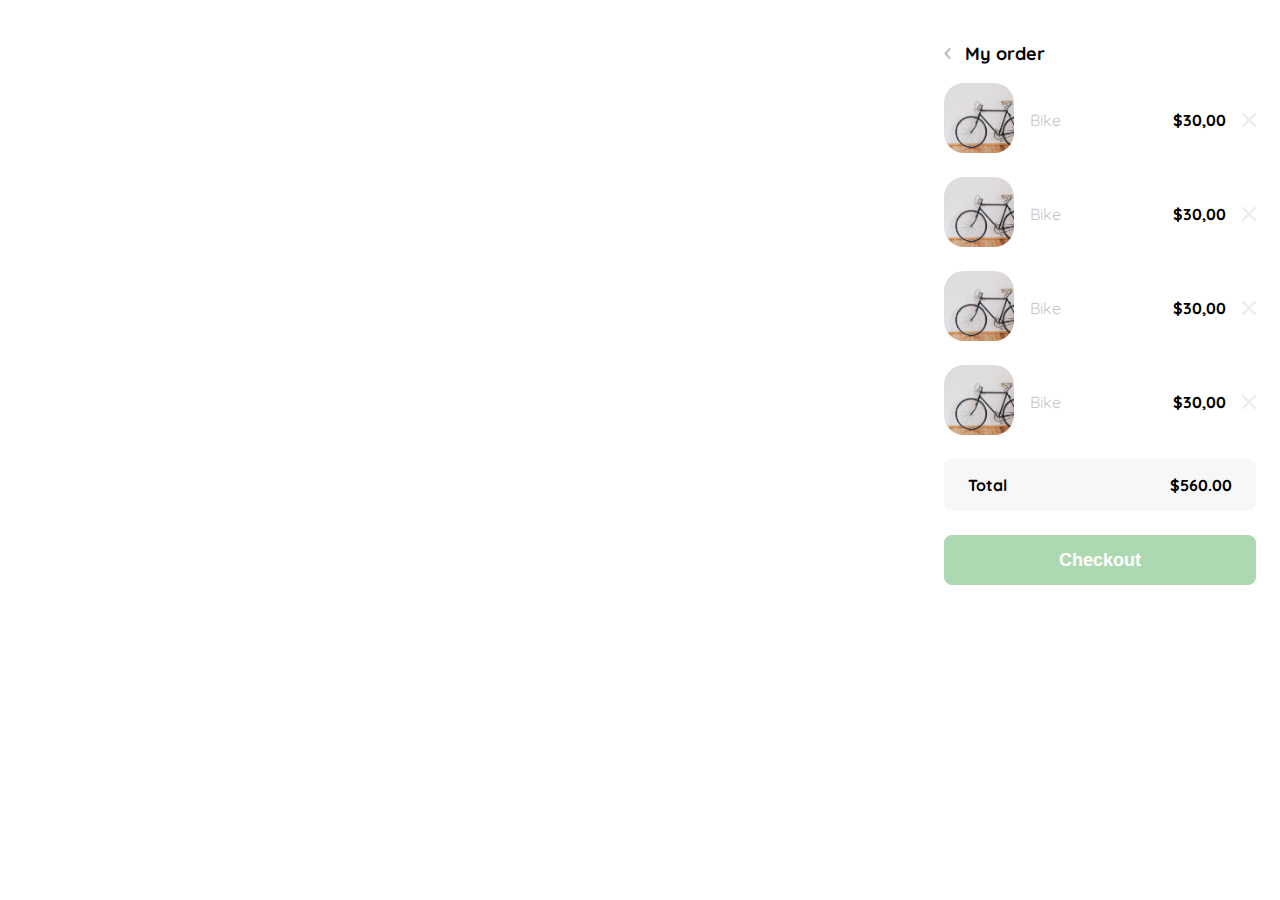
<file: clase13.html>
<!DOCTYPE html>
<html lang="en">
<head>
    <meta charset="UTF-8">
    <meta http-equiv="X-UA-Compatible" content="IE=edge">
    <meta name="viewport" content="width=device-width, initial-scale=1.0">
    <link rel="preconnect" href="https://fonts.googleapis.com">
    <link rel="preconnect" href="https://fonts.gstatic.com" crossorigin>
    <link href="https://fonts.googleapis.com/css2?family=Quicksand:wght@300;500;700&display=swap" rel="stylesheet">
    <title>Navbar Shopping Cart</title>
    <style>
        :root {
            --white: #ffffff;
            --black: #000000;
            --very-light-pink: #c7c7c7;
            --text-input-field: #f7f7f7;
            --hospital-green: #ACD9B2;
            --sm: 14px;
            --md: 16px;
            --lg: 18px;
         }

        body{
            margin: 0;
            font-family: 'Quicksand', sans-serif;
        }

        .product-detail {
            position: absolute;
            width: 360px;
            padding: 24px;
            box-sizing: border-box;
            right: 0;
        }

        .title-container {
            display: flex;
        }

        .title-container img{
            transform: rotate(180deg);
            margin-right: 14px;
        }

        .title {
            font-size: var(--lg);
            font-weight: bold;
        }

        .primary-button {
            background-color: var(--hospital-green);
            border-radius: 8px;
            border: none;
            width: 100%;
            height: 50px;
            color: var(--white);
            font-size: var(--lg);
            font-weight: bold;
            cursor: pointer;
        }

        .order {
            display: grid;
            grid-template-columns: auto 1fr;
            background: var(--text-input-field);
            gap: 16px;
            align-items: center;
            border-radius: 8px;
            margin-bottom: 24px;
            padding: 0 24px;
        }

        .order p:nth-child(1) {
            display: flex;
            flex-direction: column;
            font-weight: bold;
        }

        .order p span:nth-child(1) {
            font-size: var(--md);
        }

        .order p span:nth-child(2) {
            font-size: var(--sm);
            color: var(--very-light-pink);
        }

        .order p:nth-child(2) {
            display: flex;
            justify-content: end;
            font-weight: bold;
        }

        .shopping-cart {
            display: grid;
            grid-template-columns: auto 1fr auto auto;
            gap: 16px;
            margin-bottom: 20px;
            align-items: center;
        }

        .shopping-cart figure{
           margin: 0;
        }

        .shopping-cart figure img{
            width: 70px;
            height: 70px;
            border-radius: 20px;
            object-fit: cover;
        }

        .shopping-cart p:nth-child(2){
            color: var(--very-light-pink);
        }

        .shopping-cart p:nth-child(3){
            font-size: var(--md);
            font-weight: bold;
        }


        @media (max-width: 640px){

            .product-detail {
                width: 100%;
            }

        }

    </style>
</head>
<body>
    
    <aside class="product-detail">
        <div class="title-container">
            <img src="icons/flechita.svg" alt="arrow" class="arrow">
            <p class="title">My order</p>
        </div>
        
        <div class="my-order-content">

            <div class="shopping-cart">
                <figure>
                    <img src="images/bicicleta.jpeg" alt="bike">
                </figure>
                <p>Bike</p>
                <p>$30,00</p>
                <img src="icons/icon_close.png" alt="">
            </div>

            <div class="shopping-cart">
                <figure>
                    <img src="images/bicicleta.jpeg" alt="bike">
                </figure>
                <p>Bike</p>
                <p>$30,00</p>
                <img src="icons/icon_close.png" alt="">
            </div>

            <div class="shopping-cart">
                <figure>
                    <img src="images/bicicleta.jpeg" alt="bike">
                </figure>
                <p>Bike</p>
                <p>$30,00</p>
                <img src="icons/icon_close.png" alt="">
            </div>

            <div class="shopping-cart">
                <figure>
                    <img src="images/bicicleta.jpeg" alt="bike">
                </figure>
                <p>Bike</p>
                <p>$30,00</p>
                <img src="icons/icon_close.png" alt="">
            </div>

        
            <div class="order">
                <p>
                    <span>Total</span>
                </p>
                <p>$560.00</p> 
            </div>

            <button class="primary-button">
                Checkout
            </button>

        </div>
    </aside>

</body>
</html>
</file>
